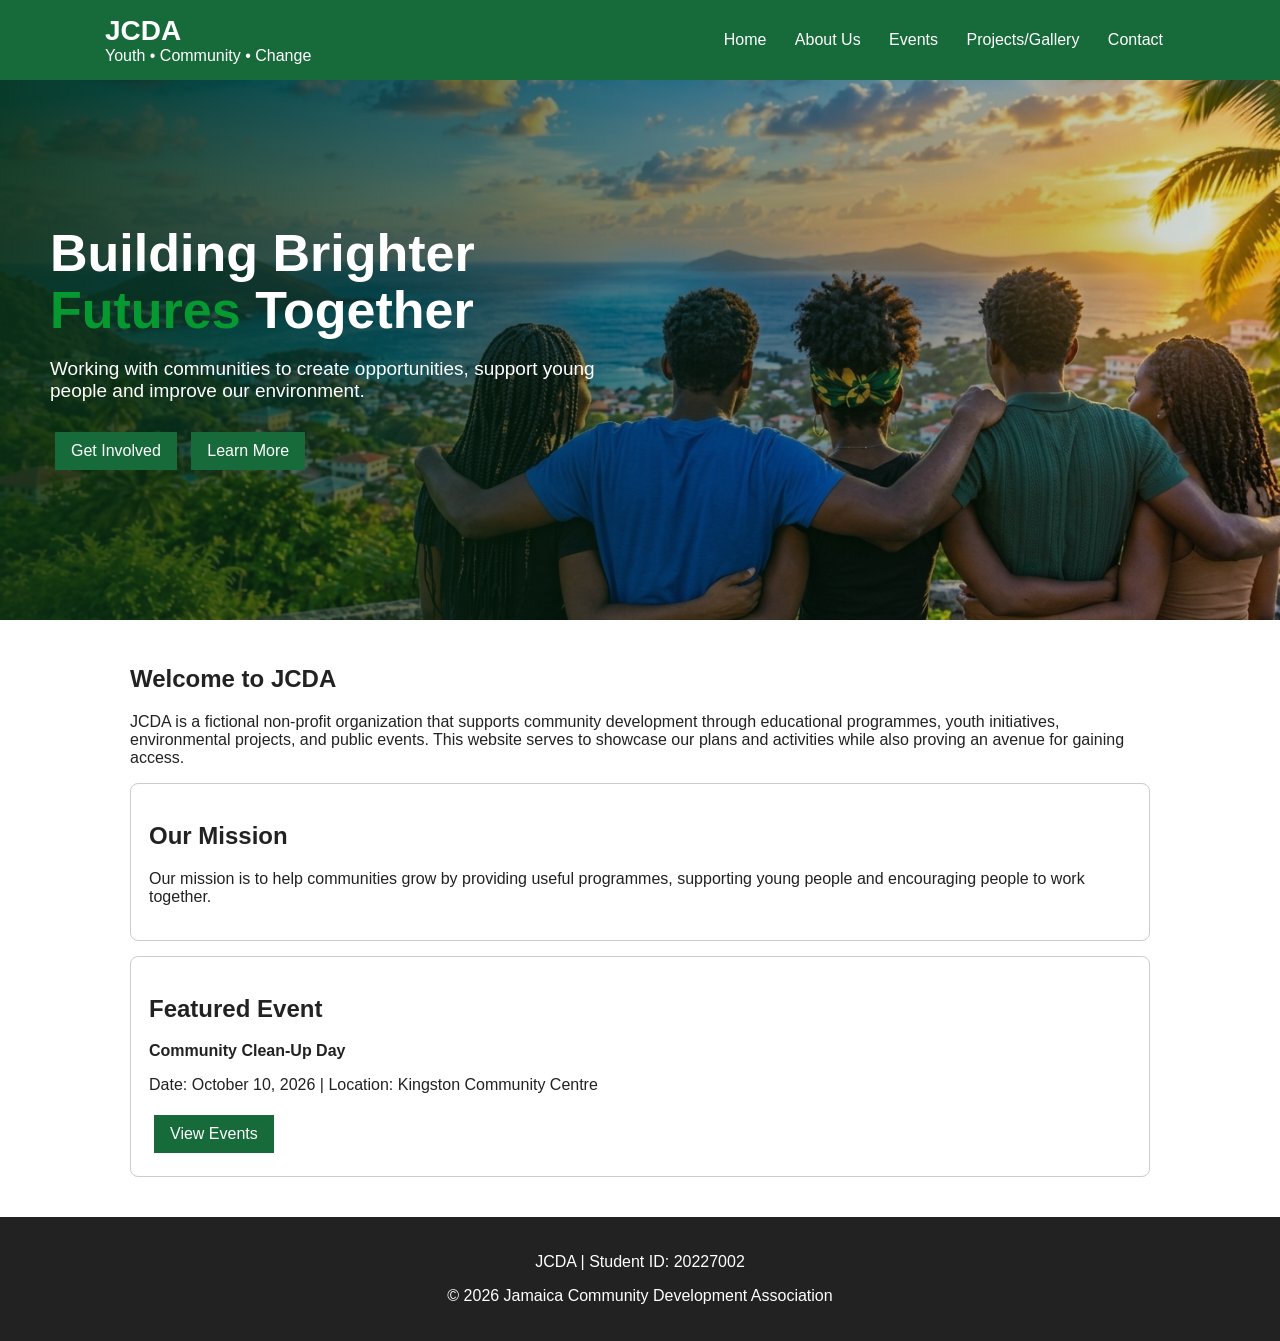
<file: index.html>
<!DOCTYPE html>
<html lang="en">
<head>
    <meta charset="UTF-8">
    <meta name="viewport" content="width=device-width, initial-scale=1.0">
    <title>JCDA - HomePage</title>
    <link rel="stylesheet" href="css/style.css">
</head>
<body>
<header>
    <div class="top">
          <div class="logo-area">
            <div><div class="logo">JCDA</div><div class="tagline">Youth • Community • Change</div></div>
        </div>
        <nav>
            <a href="index.html">Home</a>
            <a href="about.html">About Us</a>
            <a href="events.html">Events</a>
            <a href="projects-gallery.html">Projects/Gallery</a>
            <a href="contact.html">Contact</a>
        </nav>
    </div>
</header>

<main>
    <section class="hero">
        <div class="hero-content">
            <div class="hero-text">
                <h1>Building Brighter <span>Futures</span> Together</h1>
                <p>Working with communities to create opportunities, support young people and improve our environment.</p>
                <a class="button" href="contact.html">Get Involved</a>
                <a class="button light" href="about.html">Learn More</a>
            </div>
        </div>
    </section>

    <section class="content">
        <h2>Welcome to JCDA</h2>
        <p>JCDA is a fictional non-profit organization that supports
           community development through educational programmes, youth initiatives, environmental projects,
           and public events. This website serves to showcase our plans and activities while also proving an avenue for gaining access. 
        </p>

        <div class="box">
            <h2>Our Mission</h2>
            <p>Our mission is to help communities grow by providing useful programmes, supporting young people and encouraging people to work together.</p>
        </div>

        <div class="box">
            <h2>Featured Event</h2>
            <p><b>Community Clean-Up Day</b></p>
            <p>Date: October 10, 2026 | Location: Kingston Community Centre</p>
            <a class="button" href="events.html">View Events</a>
        </div>
    </section>
</main>

<footer>
    <p>JCDA | Student ID: 20227002</p>
    <p>&copy; 2026 Jamaica Community Development Association</p>
</footer>
<script src="js/script.js"></script>
</body>
</html>
</file>
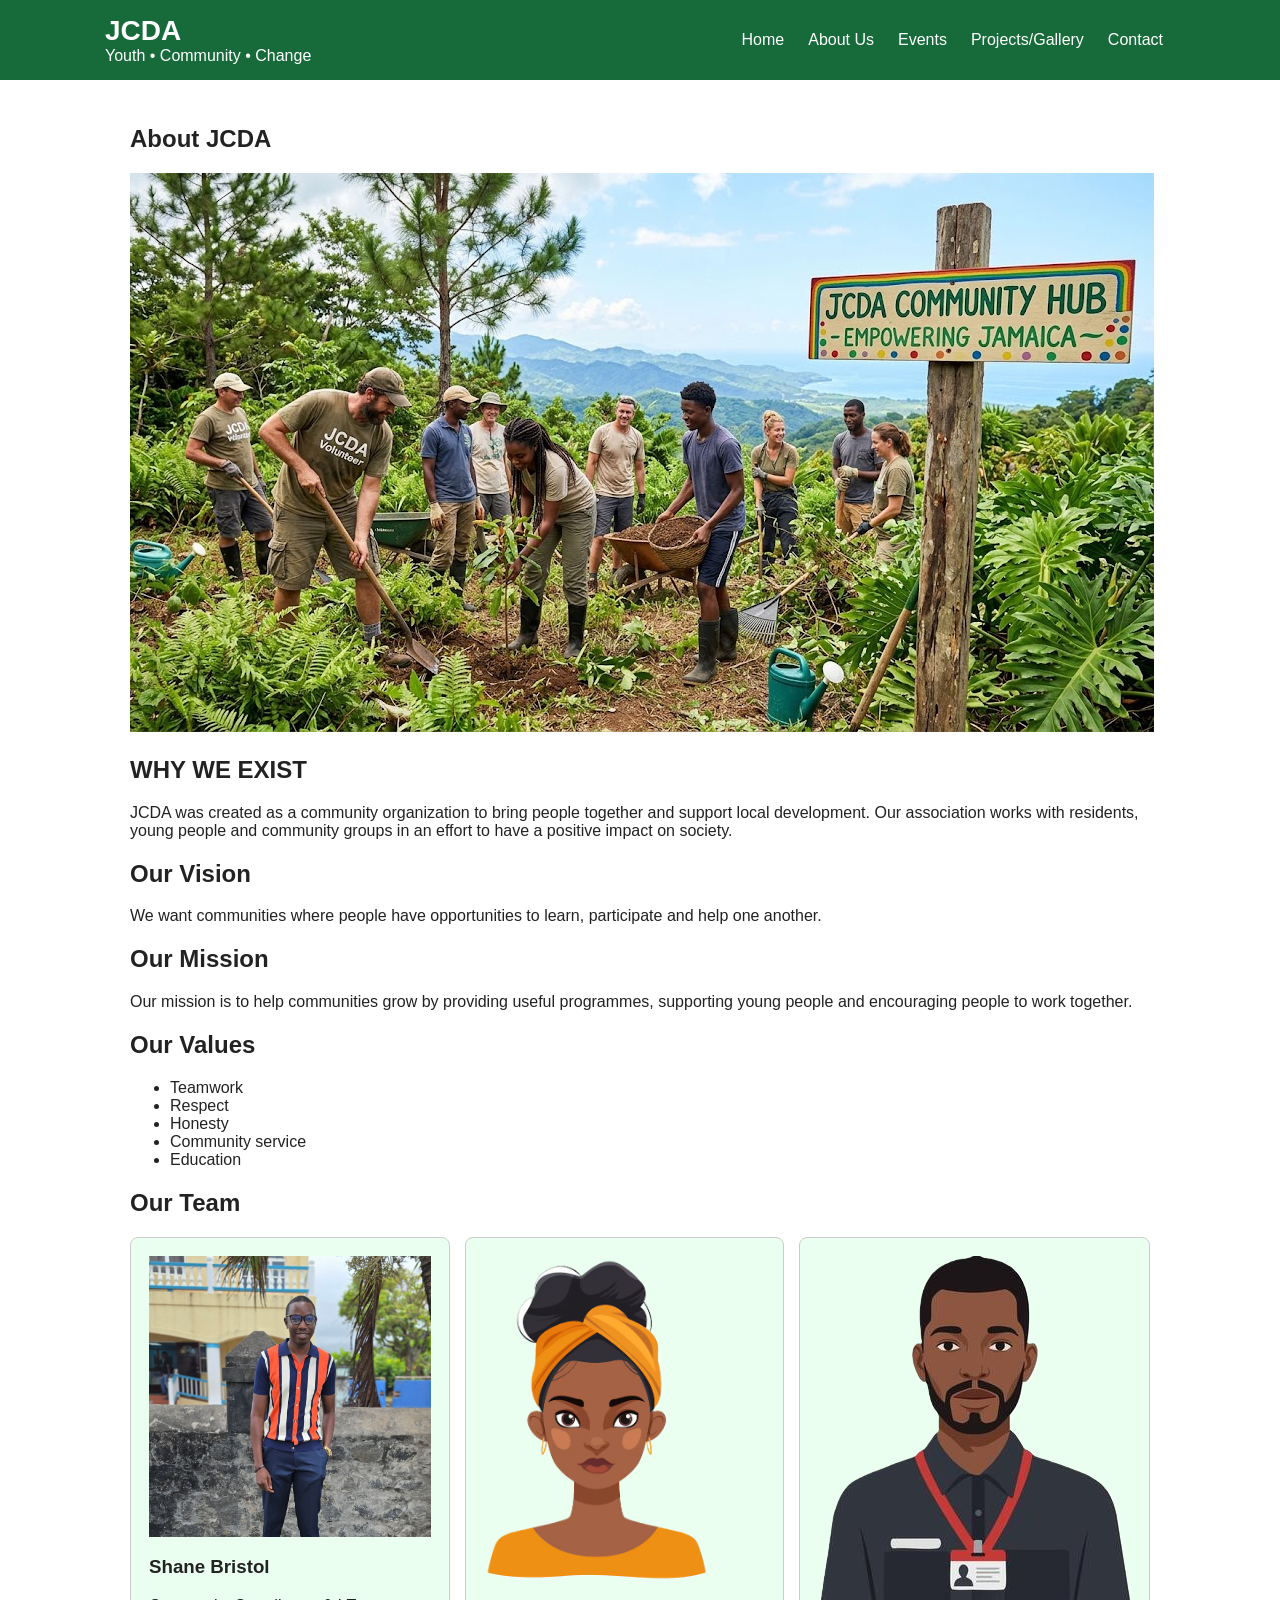
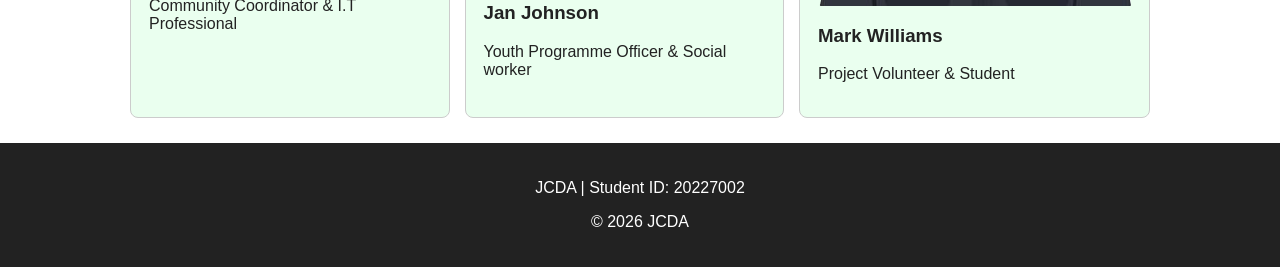
<file: about.html>
<!DOCTYPE html>
<html lang="en">
<head>
    <meta charset="UTF-8">
    <meta name="viewport" content="width=device-width, initial-scale=1.0">
    <title>JCDA - About Us</title>
    <link rel="stylesheet" href="css/style.css">
</head>
<body>
<header>
  <div class="top"> <div class="logo-area">
    <div> <div class="logo">JCDA</div><div class="tagline">Youth • Community • Change</div></div>
    </div><nav>
    <a href="index.html">Home</a><a href="about.html">About Us</a><a href="events.html">Events</a><a href="projects-gallery.html">Projects/Gallery</a><a href="contact.html">Contact</a>
    </nav>
  </div>
</header>
<main>
<section class="content">
<h1>About JCDA</h1>
  <div class="intro"><div class="about-image"><img src="images/About-us-image.jpg" alt="Group of Volunteers planting trees"></div></div>
  <h2>WHY WE EXIST</h2>
  <p>JCDA was created as a community organization to bring people together and support local development. Our association works with residents, young people and community groups in an effort to have a positive impact on society.</p>
  <h2>Our Vision</h2>
  <p>We want communities where people have opportunities to learn, participate and help one another.</p>
  <h2>Our Mission</h2>
  <p>Our mission is to help communities grow by providing useful programmes, supporting young people and encouraging people to work together.</p>
  <h2>Our Values</h2>
  <ul><li>Teamwork</li><li>Respect</li><li>Honesty</li><li>Community service</li><li>Education</li></ul>

<h2>Our Team</h2>
  <div class="cards">
    <article class="card"><div class="Team-member1"><img src="images/Team-member1.jpg" alt="Photo of Coordinator" srcset=""></div><h3>Shane Bristol</h3><p>Community Coordinator & I.T Professional</p></article>
    <article class="card"><div class="Team-member2"><img src="images/Team-member2.png" alt="Avatar of Programme Officer" srcset=""></div><h3>Jan Johnson</h3><p>Youth Programme Officer & Social worker</p></article>
    <article class="card"><div class="Team-member3"><img src="images/Team-member3.png" alt="Avatar of Project volunteer" srcset=""></div><h3>Mark Williams</h3><p>Project Volunteer & Student</p></article>
  </div>
</section>
</main>
<footer><p>JCDA | Student ID: 20227002</p><p>&copy; 2026 JCDA</p></footer>
</body>
</html>
</file>
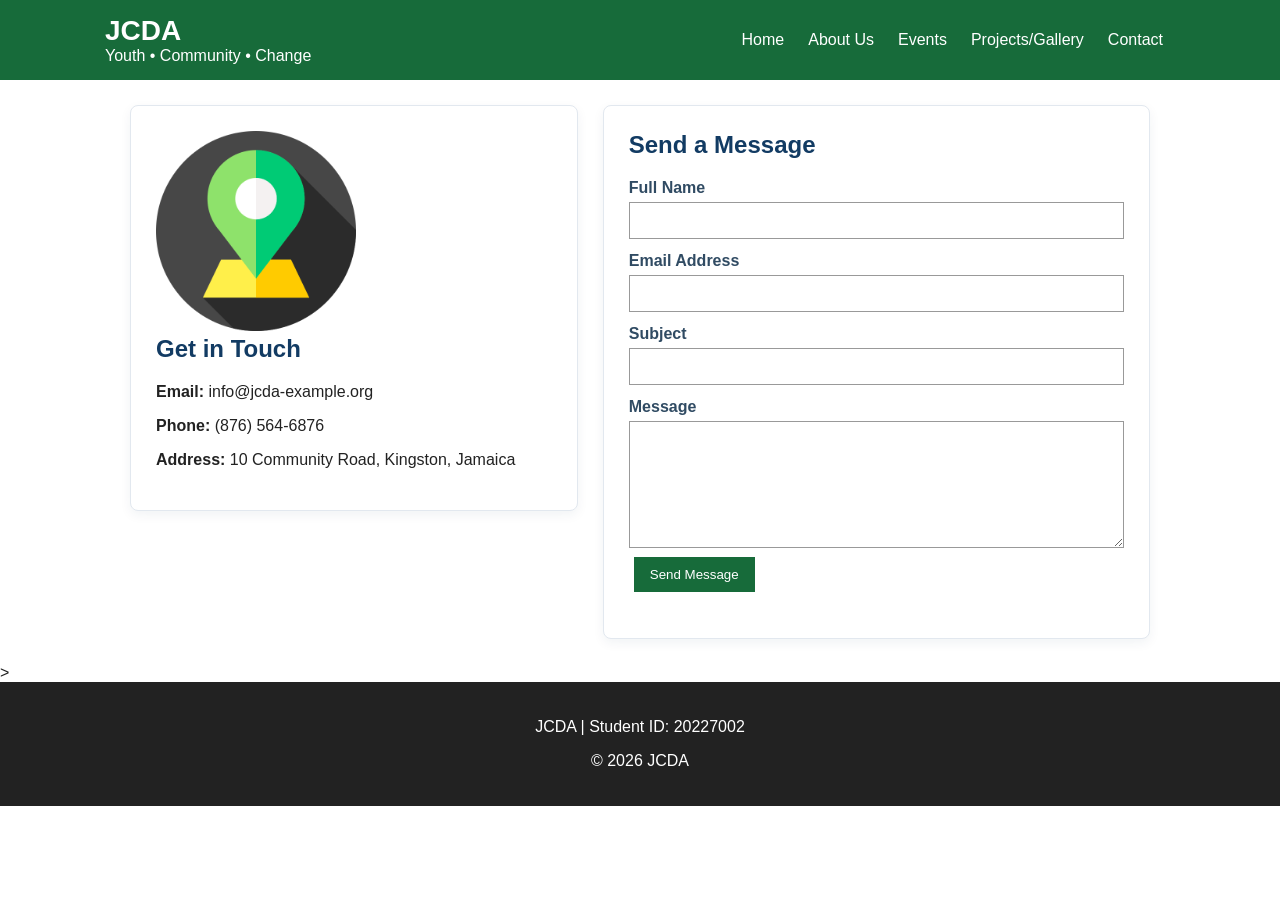
<file: contact.html>
<!DOCTYPE html>
<html lang="en">
<head>
<meta charset="UTF-8"><meta name="viewport" content="width=device-width, initial-scale=1.0">
<title>JCDA - Contact</title><link rel="stylesheet" href="css/style.css">
</head>
<body>
<header><div class="top"> 
    <div class="logo-area">
            <div><div class="logo">JCDA</div><div class="tagline">Youth • Community • Change</div></div>
        </div><nav>
<a href="index.html">Home</a><a href="about.html">About Us</a><a href="events.html">Events</a><a href="projects-gallery.html">Projects/Gallery</a><a href="contact.html">Contact</a>
</nav></div></header>
<main><section class="content">
<div class="contact-layout">
<div class="contact-info">
<div class="Location-Image"><img src="images\LocationPin.png" alt="Photo of Coordinator" srcset=""></div>
<h2>Get in Touch</h2>
<p><strong>Email:</strong> info@jcda-example.org</p>
<p><strong>Phone:</strong> (876) 564-6876</p>
<p><strong>Address:</strong> 10 Community Road, Kingston, Jamaica</p>
</div>
<form id="contactForm">
<h2>Send a Message</h2>
<label for="name">Full Name</label>
<input type="text" id="name" name="name">
<label for="email">Email Address</label>
<input type="email" id="email" name="email">
<label for="subject">Subject</label>
<input type="text" id="subject" name="subject">
<label for="message">Message</label>
<textarea id="message" name="message" rows="7"></textarea>
<button type="submit">Send Message</button>
<p id="formMessage" aria-live="polite"></p>
</form>
</div>
</section>></main>
<footer><p>JCDA | Student ID: 20227002</p><p>&copy; 2026 JCDA</p></footer>
<script src="js/script.js"></script>
</body>
</html>
</file>
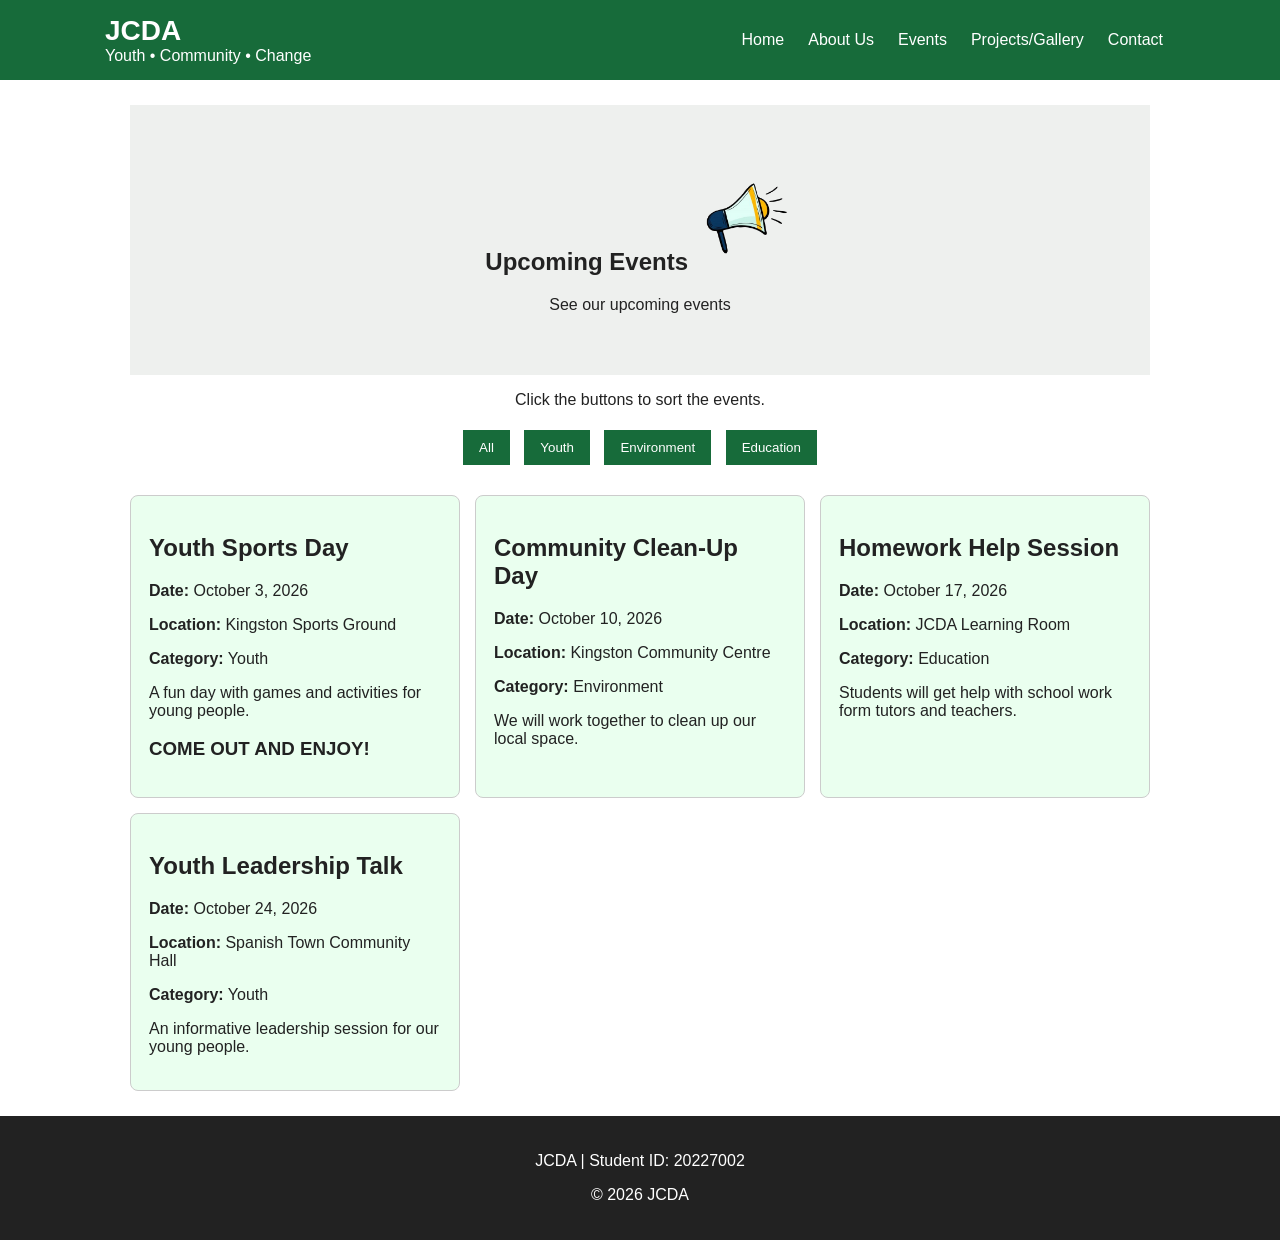
<file: events.html>
<!DOCTYPE html>
<html lang="en">
<head>
<meta charset="UTF-8"><meta name="viewport" content="width=device-width, initial-scale=1.0">
<title>JCDA - Events</title><link rel="stylesheet" href="css/style.css">
</head>
<body>
<header><div class="top"> <div class="logo-area">
    <div><div class="logo">JCDA</div><div class="tagline">Youth • Community • Change</div></div>
    </div><nav>
    <a href="index.html">Home</a><a href="about.html">About Us</a><a href="events.html">Events</a><a href="projects-gallery.html">Projects/Gallery</a><a href="contact.html">Contact</a>
    </nav>
    </div>
</header>
<main>
<section class="content">
    <div class="page-heading"><h1>Upcoming Events <img src="images/upcoming-events.png" alt="Photo of Coordinator" srcset=""></h1><p>See our upcoming events</p> </div>
    <p class="ButtonInstructions">Click the buttons to sort the events.</p>
  <div class="filters">
    <button onclick="filterEvents('all')">All</button>
    <button onclick="filterEvents('youth')">Youth</button>
    <button onclick="filterEvents('environment')">Environment</button>
    <button onclick="filterEvents('education')">Education</button>
  </div>
<div class="cards">
    <article class="card event youth"><h2>Youth Sports Day</h2><p><b>Date:</b> October 3, 2026</p><p><b>Location:</b> Kingston Sports Ground</p><p><b>Category:</b> Youth</p><p>A fun day with games and activities for young people.</p> <h3>COME OUT AND ENJOY!</h3></article>
    <article class="card event environment"><h2>Community Clean-Up Day</h2><p><b>Date:</b> October 10, 2026</p><p><b>Location:</b> Kingston Community Centre</p><p><b>Category:</b> Environment</p><p>We will work together to clean up our local space.</p></article>
    <article class="card event education"><h2>Homework Help Session</h2><p><b>Date:</b> October 17, 2026</p><p><b>Location:</b> JCDA Learning Room</p><p><b>Category:</b> Education</p><p>Students will get help with school work form tutors and teachers.</p></article>
    <article class="card event youth"><h2>Youth Leadership Talk</h2><p><b>Date:</b> October 24, 2026</p><p><b>Location:</b> Spanish Town Community Hall</p><p><b>Category:</b> Youth</p><p>An informative leadership session for our young people.</p></article>
</div>
</section>
</main>
<footer><p>JCDA | Student ID: 20227002</p><p>&copy; 2026 JCDA</p></footer>
<script src="js/script.js"></script>
</body>
</html>
</file>
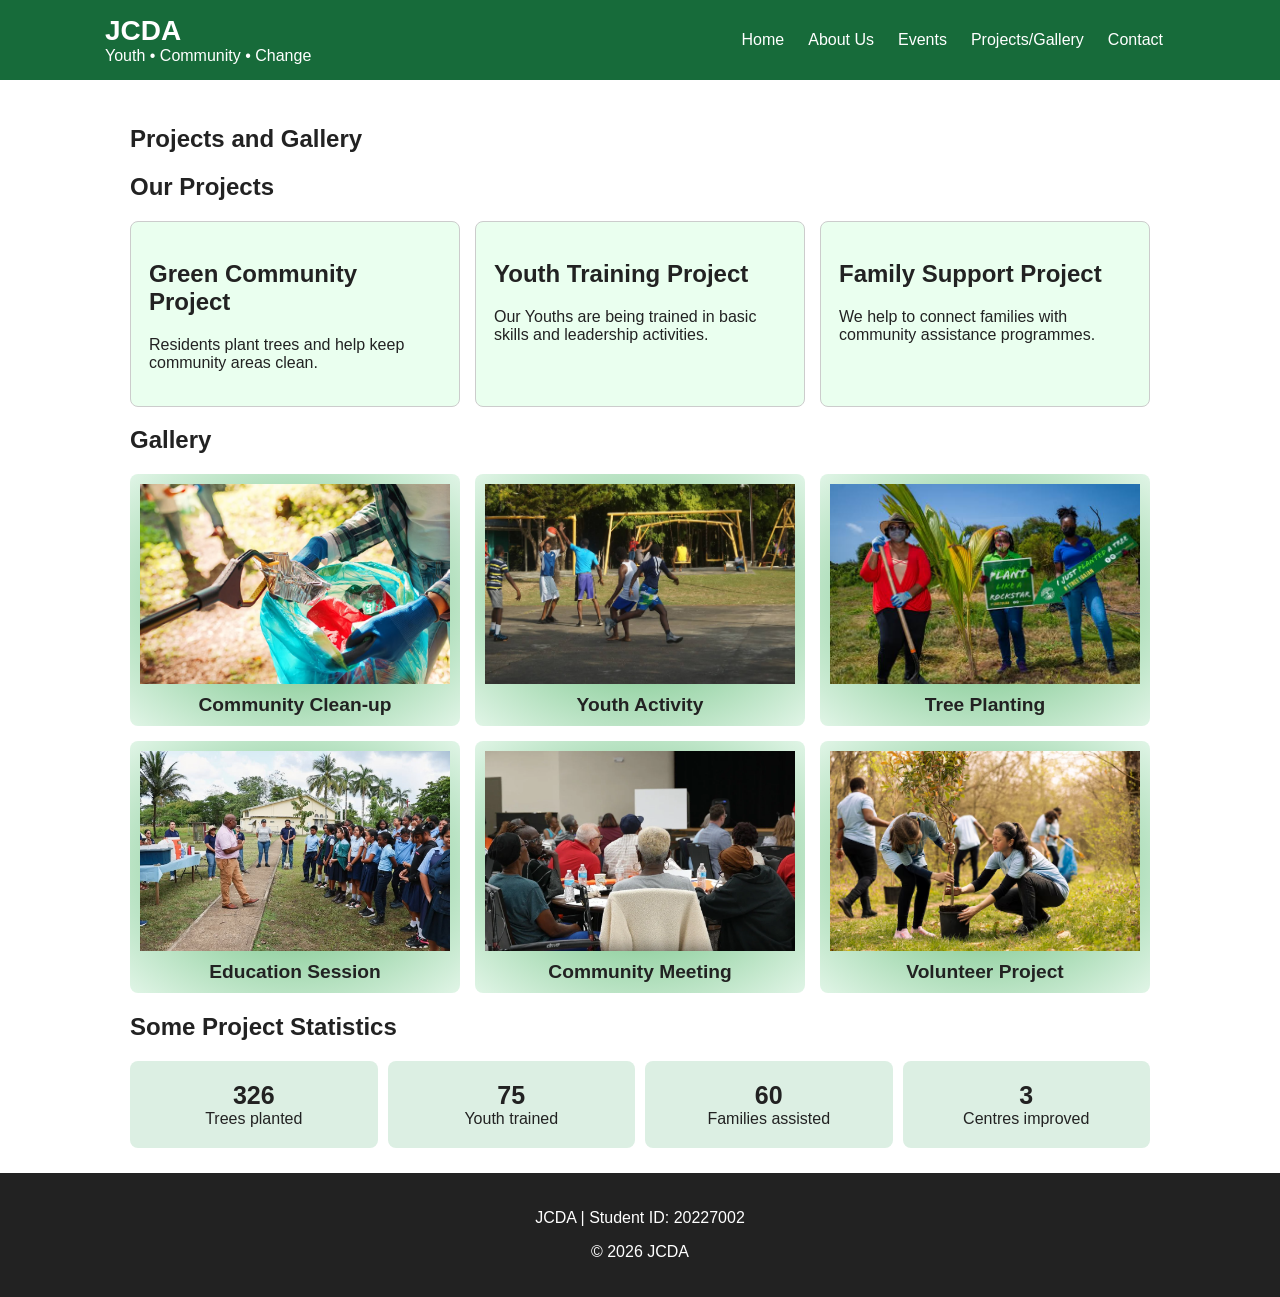
<file: projects-gallery.html>
<!DOCTYPE html>
<html lang="en">
<head>
<meta charset="UTF-8"><meta name="viewport" content="width=device-width, initial-scale=1.0">
<title>JCDA - Projects and Gallery</title><link rel="stylesheet" href="css/style.css">
</head>
<body>
<header>
    <div class="top"> 
        <div class="logo-area">
            <div><div class="logo">JCDA</div><div class="tagline">Youth • Community • Change</div></div>
        </div>
        <nav>
        <a href="index.html">Home</a><a href="about.html">About Us</a><a href="events.html">Events</a><a href="projects-gallery.html">Projects/Gallery</a><a href="contact.html">Contact</a>
         </nav>
    </div>
</header>

<main><section class="content">
<h1>Projects and Gallery</h1>
<h2>Our Projects</h2>

<div class="cards">
    <article class="card"><h2>Green Community Project</h2><p>Residents plant trees and help keep community areas clean.</p></article>
    <article class="card"><h2>Youth Training Project</h2><p>Our Youths are being trained in basic skills and leadership activities.</p></article>
    <article class="card"><h2>Family Support Project</h2><p>We help to  connect families with community assistance programmes.</p></article>
</div>

<h2>Gallery</h2>
<div class="gallery">
    <figure><div class="galleryPhoto"><img src="images\community-cleanup.webp" alt="Photo of Garbage Pick-up" srcset=""></div><figcaption>Community Clean-up</figcaption></figure>
    <figure><div class="galleryPhoto"><img src="images\Youth-activity.jpg" alt="Photo of youths playing" srcset=""></div><figcaption>Youth Activity</figcaption></figure>
    <figure><div class="galleryPhoto"><img src="images\Tree-planting.jpg" alt="Photo of Volunteers posing with planted tree" srcset=""></div><figcaption>Tree Planting</figcaption></figure>
    <figure><div class="galleryPhoto"><img src="images\Education-session.jpg" alt="Photo of a teacher educating a group of students outdoors" srcset=""></div><figcaption>Education Session</figcaption></figure>
    <figure><div class="galleryPhoto"><img src="images\community-meeting.webp" alt="Photo of Community meeting" srcset=""></div><figcaption>Community Meeting</figcaption></figure>
    <figure><div class="galleryPhoto"><img src="images\volunteer-project.avif" alt="Photo of Volunteers taking care of trees" srcset=""></div><figcaption>Volunteer Project</figcaption></figure>
</div>

<h2>Some Project Statistics</h2>
<div class="stats">
<div><b>326</b><br>Trees planted</div><div><b>75</b><br>Youth trained</div><div><b>60</b><br>Families assisted</div><div><b>3</b><br>Centres improved</div>
</div>
</section></main>
<footer><p>JCDA | Student ID: 20227002</p><p>&copy; 2026 JCDA</p></footer>
</body>
</html>
</file>
<file: css/style.css>
* { box-sizing: border-box; }
body {
    margin: 0;
    font-family: Arial, sans-serif;
    background: #ffffff;
    color: #222;
}
header {
    background: #176b3a;
    color: white;
    position: sticky;
    top: 0;
    z-index: 10;
}
.top {
    max-width: 1100px;
    margin: auto;
    padding: 15px;
    display: flex;
    justify-content: space-between;
    align-items: center;
}
.logo {
    font-size: 28px;
    font-weight: bold;
}
nav a {
    color: white;
    text-decoration: none;
    margin: 5px;
    padding: 7px;
}
nav a:hover {
    background: #0d4e2a;
}
main {
    min-height: 75px;
}
.hero {
    min-height: 540px;
    background-image: linear-gradient(90deg, rgba(11, 46, 18, 0.88), rgba(4, 37, 18, 0.45), rgba(1, 42, 16, 0.12)), url("../images/hero-background2.jpg");
    background-size: cover;
    background-position: center;
    display: flex;
    align-items: center;
    padding: 70px 20px;
}

.hero-content {
    width: 100%;
    max-width: 1180px;
    margin: auto;
}

.hero-text {
    max-width: 610px;
    color: white;
}

.hero h1 {
    font-size: 52px;
    line-height: 1.08;
    margin: 0 0 20px;
}

.hero h1 span {
    color: #069932;
}

.hero p {
    font-size: 19px;
    max-width: 560px;
    margin-bottom: 25px;
}
.content {
    max-width: 1050px;
    margin: auto;
    padding: 25px 15px;
}
.button, button {
    display: inline-block;
    border: none;
    background: #176b3a;
    color: white;
    padding: 10px 16px;
    margin: 5px;
    text-decoration: none;
    cursor: pointer;
}
.button:hover, button:hover {
    background: #0d4e2a;
}
.box, .card {
    background-color: rgb(255, 255, 255);
    border: 1px solid #ccc;
    padding: 18px;
    margin: 15px 0;
    border-radius: 8px;
}
.cards {
    display: grid;
    grid-template-columns: repeat(3, 1fr);
    gap: 15px;
}
.card:hover {
    transform: translateY(-2px);
    box-shadow: 0 7px 16px rgba(20, 50, 80, 0.1);
}

.card {
    margin: 0;
    background:#eaffef;

}
.Team-member1 img{
    width: 100%;
    height: 100%;
    display: flex;
}
.Team-member2 img{
    width: 80%;
    height: 80%;
    display: flex;
}
.Team-member3{
    width: 100%;
    height: auto;
    display: flex;
}
.filters {
    text-align: center;
    margin-bottom: 25px;
}
.page-heading {
    background: #eef0ee;
    padding: 45px 20px;
    text-align: center;
}
.page-heading img {
    width: 100px;
    height: 100px;
}
.gallery {
    display: grid;
    grid-template-columns: repeat(3, 1fr);
    gap: 15px;
}

.gallery figure {
    background:radial-gradient( rgba(59, 159, 69, 0.88), rgba(41, 165, 70, 0.45), rgba(6, 173, 56, 0.12) );
    margin: 0;
    padding: 10px;
    border-radius: 8px;
}

.galleryPhoto {
    width: 100%;
    height: 200px;
    overflow: hidden;
}

.galleryPhoto img {
    width: 100%;
    height: 100%;
    object-fit: cover;
    display: block;
}
.gallery figure:hover {
    transform: translateY(-2px);
    box-shadow: 0 7px 16px rgba(20, 50, 80, 0.1);
}

.gallery figcaption {
    padding-top: 10px;
    text-align: center;
    font-weight: bold;
    font-size: larger;
    font-family: 'Franklin Gothic Medium', 'Arial Narrow', Arial, sans-serif;
}

@keyframes pulseAnimation {
    0%, 100% {
        transform: scale(1);
    }

    50% {
        transform: scale(1.15);
    }
}

.ButtonInstructions {
    animation-name: pulseAnimation;
    animation-duration: 1.5s;
    animation-timing-function: ease;
    animation-iteration-count: infinite;
    animation-direction: normal;
    animation-fill-mode: both;
    transform-origin: center center;
    text-align: center;
}

.Location-Image img{
width: 200px;
height: 200px;
}
.stats {
    display: grid;
    grid-template-columns: repeat(4, 1fr);
    gap: 10px;
    text-align: center;
    
}
.stats div {
    background: #dcefe3;
    padding: 20px;
    border-radius: 8px;
}
.stats b {
    font-size: 25px;
}
form { 
    background: linear-gradient(90deg, rgba(59, 159, 69, 0.88), rgba(41, 165, 70, 0.45), rgba(6, 173, 56, 0.12)); 
    padding: 20px; 
    width: 100%;
    max-width: 650px; 
    border: 1px solid #ccc; 
}
label {
    display: block;
    margin-top: 12px;
}
input, textarea {
    width: 100%;
    padding: 10px;
    margin-top: 5px;
    border: 1px solid #999;
}
#formMessage {
    font-weight: bold;
}
.contact-layout { 
    display: grid; 
    grid-template-columns: minmax(0, 0.9fr) minmax(0, 1.1fr); 
    gap: 25px; 
    align-items: start; 
    width: 100%;
}

.contact-info, 
form { 
    background: white; 
    padding: 25px; 
    width: 100%;
    max-width: 100%;
    min-width: 0;
    border: 1px solid #e2e8ef; 
    border-radius: 8px; 
    box-shadow: 0 4px 12px rgba(20, 50, 80, 0.06); 
}

.contact-info h2,
form h2 {
    color: #123b63;
    margin-top: 0;
}

label {
    display: block;
    margin-top: 13px;
    font-weight: bold;
    color: #304b63;
}

footer {
    background: #222;
    color: white;
    text-align: center;
    padding: 20px;
}

@media (max-width: 991px) {

    .cards {
        grid-template-columns: repeat(2, 1fr);
    }

    .gallery {
        grid-template-columns: repeat(2, 1fr);
    }

    .contact-layout {
        grid-template-columns: 1fr;
        gap: 20px;
    }

    .contact-info,
    .contact-layout form {
        width: 100%;
        max-width: 100%;
    }

    input,
    textarea {
        width: 100%;
    }

}

@media (max-width: 767px) {

    .top {
        display: block;
        text-align: center;
    }

    nav {
        margin-top: 15px;
    }

    nav a {
        display: block;
        margin: 4px;
    }

    .cards,
    .gallery,
    .stats {
        grid-template-columns: 1fr;
    }

    .contact-layout {
        display: block;
        width: 100%;
    }

    .contact-info {
        width: 100%;
        margin-bottom: 20px;
    }

    .contact-layout form {
        width: 100%;
        max-width: 100%;
        padding: 20px;
    }

    input,
    textarea {
        width: 100%;
        max-width: 100%;
    }

    textarea {
        min-height: 150px;
    }

    .hero h1 {
        font-size: 27px;
    }

    .hero {
        padding: 50px 15px;
    }

    .content {
        padding: 20px 15px;
    }

}
</file>
